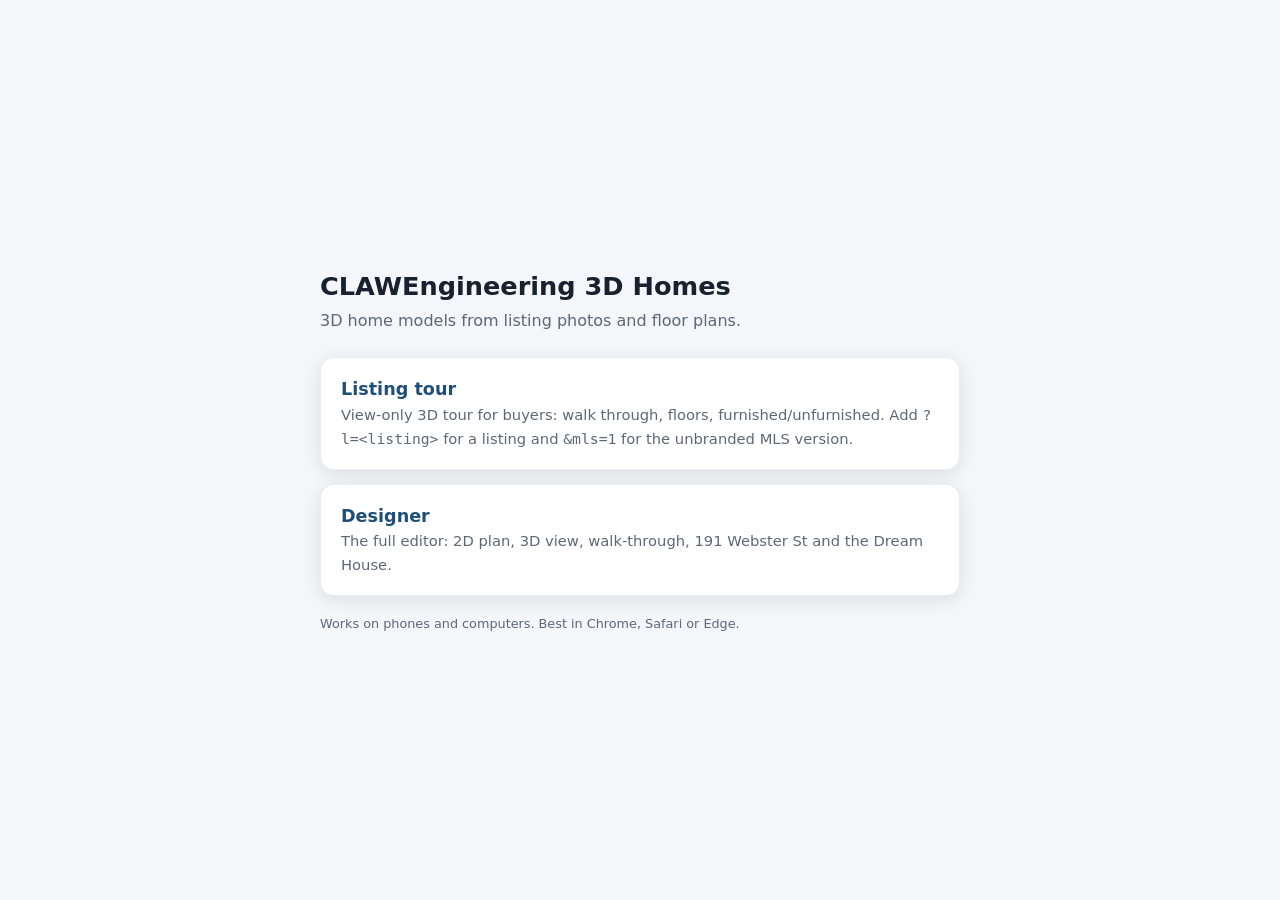
<file: index.html>
<!doctype html>
<html lang="en"><head><meta charset="utf-8"><meta name="viewport" content="width=device-width, initial-scale=1">
<title>CLAWEngineering 3D Homes</title>
<style>
  :root { --bg: #f4f6f9; --card: #fff; --text: #17212f; --muted: #5b6878; --accent: #1f4e79; color-scheme: light; }
  @media (prefers-color-scheme: dark) { :root { --bg: #0f1623; --card: #17202e; --text: #eef3fa; --muted: #9aa8bb; --accent: #4f8fd0; color-scheme: dark; } }
  * { box-sizing: border-box; } body { margin: 0; min-height: 100vh; background: var(--bg); color: var(--text);
    font: 16px/1.5 system-ui, -apple-system, sans-serif; display: grid; place-items: center; padding: 24px 16px; }
  main { width: 100%; max-width: 640px; } h1 { font-size: 1.6rem; margin: 0 0 4px; } p.sub { color: var(--muted); margin: 0 0 24px; }
  a.card { display: block; background: var(--card); border-radius: 14px; padding: 18px 20px; margin-bottom: 14px; text-decoration: none;
    color: inherit; box-shadow: 0 4px 18px rgba(10,20,35,.10); border: 1px solid rgba(127,127,127,.15); }
  a.card:hover { border-color: var(--accent); } a.card b { display: block; font-size: 1.1rem; color: var(--accent); }
  a.card span { color: var(--muted); font-size: .92rem; } footer { color: var(--muted); font-size: .8rem; margin-top: 18px; }
</style></head><body><main>
<h1>CLAWEngineering 3D Homes</h1>
<p class="sub">3D home models from listing photos and floor plans.</p>
<a class="card" href="tour.html"><b>Listing tour</b><span>View-only 3D tour for buyers: walk through, floors, furnished/unfurnished. Add <code>?l=&lt;listing&gt;</code> for a listing and <code>&amp;mls=1</code> for the unbranded MLS version.</span></a>
<a class="card" href="designer.html"><b>Designer</b><span>The full editor: 2D plan, 3D view, walk-through, 191 Webster St and the Dream House.</span></a>
<footer>Works on phones and computers. Best in Chrome, Safari or Edge.</footer>
</main></body></html>
</file>
